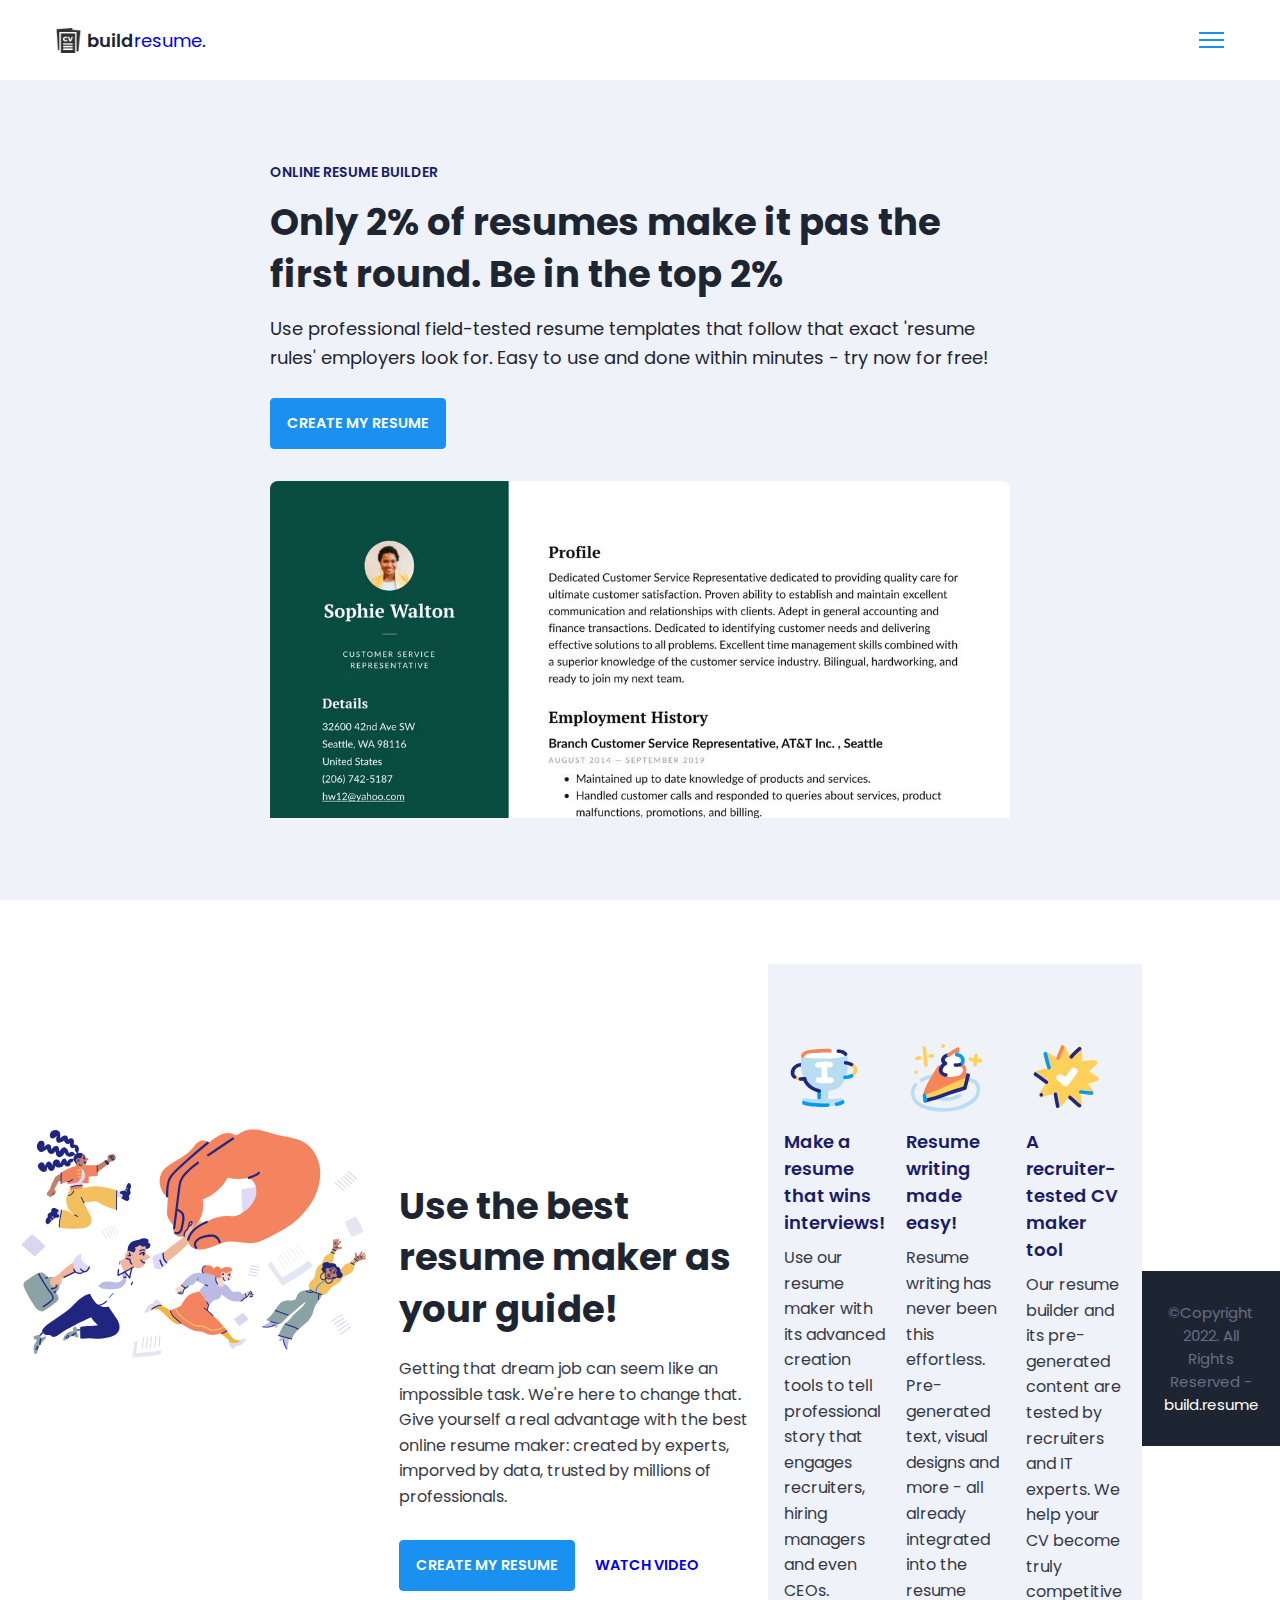
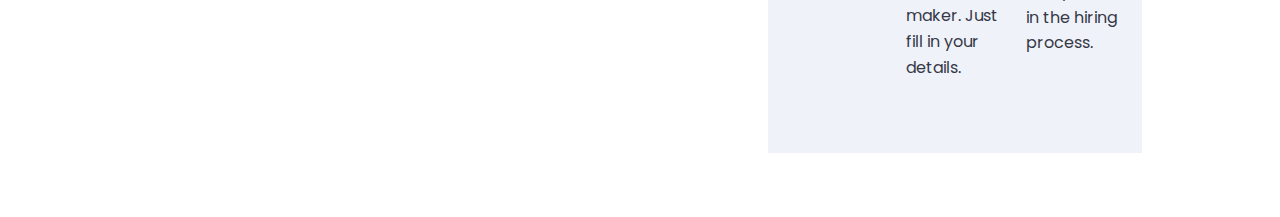
<file: index.html>
<!DOCTYPE html>
<html lang="en">
<head>
    <meta charset="UTF-8">
    <meta http-equiv="X-UA-Compatible" content="IE=edge">
    <meta name="viewport" content="width=device-width, initial-scale=1.0">
    <meta name="description" content="">
    <link rel="stylesheet" href="style.css">
    <title>Home page</title>
</head>
<body>
    <nav class="navbar bg-white">
        <div class="container">
            <div class="navbar-content">
                <div class="brand-and-toggler">
                    <a href="index.html" class="navbar-brand">
                        <img src="curriculum-vitae.png" alt="" class="navbar-brand-icon">
                        <span class="navbar-brand-text">build</span>resume.</span>
                    </a>
                    <button type="button" class="navbar-toggler-btn">
                        <div class="bars">
                            <div class="bar"></div>
                            <div class="bar"></div>
                            <div class="bar"></div>
                        </div>
                    </button>
                </div>
            </div>
        </div>
    </nav>

       <header class="header bg-bright" id="header">
        <div class="container">
            <div class="header-content text-content">
                <h6 class="text-uppercase text-blue-dark fs-14 fw-6 Is-1">online resume builder</h6>
                <h1 class = "lg-title">Only 2% of resumes make it pas the first round. Be in the top 2%</h1>
                <p class = "text-dark fs-18">Use professional field-tested resume templates that follow that exact 'resume rules' employers look for. Easy to use and done within minutes - try now for free!</p>
                <a href = "resume.html" class = "btn btn-primary text-uppercase">create my resume</a>
                <img src="dublin-resume-templates.avif">
            </div>
        </div>
       </header>

       <div class="section-one">
        <div class="container">
            <div class="section-one-content">
                <div class="section-one-1">
                    <img src="visual-0c7080adf17f1f207276f613447c924f667dab34b7ac415cd7ef653172defd0b.svg">

                </div>
                <div class = "section-one-r text-center">
                    <h2 class = "lg-title">Use the best resume maker as your guide!</h2>
                    <p class = "text">Getting that dream job can seem like an impossible task. We're here to change that. Give yourself a real advantage with the best online resume maker: created by experts, imporved by data, trusted by millions of professionals.</p>
                    <div class = "btn-group">
                        <a href = "resume.html" class = "btn btn-primary text-uppercase">create my resume</a>
                        <a href = "#" class = "btn btn-secondary text-uppercase">watch video</a>
                    </div>
            </div>
        </div>
       </div>
       <div class = "section-two bg-bright">
        <div class="container">
            <div class="section-two-content">
                <div class = "section-items">
                    <div class = "section-item">
                        <div class = "section-item-icon">
                            <img src = "feature-1-edf4481d69166ac81917d1e40e6597c8d61aa970ad44367ce78049bf830fbda5.svg" alt = "">
                        </div>
                        <h5 class = "section-item-title">Make a resume that wins interviews!</h5>
                        <p class = "text">Use our resume maker with its advanced creation tools to tell professional story that engages recruiters, hiring managers and even CEOs.</p>
                    </div>

                    
                    <div class = "section-item">
                        <div class = "section-item-icon">
                            <img src = "feature-2-a7a471bd973c02a55d1b3f8aff578cd3c9a4c5ac4fc74423d94ecc04aef3492b.svg" alt = "">
                        </div>
                        <h5 class = "section-item-title">Resume writing made easy!</h5>
                        <p class = "text">Resume writing has never been this effortless. Pre-generated text, visual designs and more - all already integrated into the resume maker. Just fill in your details.</p>
                    </div>

                    <div class = "section-item">
                        <div class = "section-item-icon">
                            <img src = "feature-3-4e87a82f83e260488c36f8105e26f439fdc3ee5009372bb5e12d9421f32eabdd.svg" alt = "">
                        </div>
                        <h5 class = "section-item-title">A recruiter-tested CV maker tool</h5>
                        <p class = "text">Our resume builder and its pre-generated content are tested by recruiters and IT experts. We help your CV become truly competitive in the hiring process.</p>
                    </div>
                </div>
            </div>
        </div>
    </div>

    <footer class = "footer bg-dark">
        <div class="container">
            <div class = "footer-content text-center">
                <p class="fs-15">&copy;Copyright 2022. All Rights Reserved - <span>build.resume</span></p>
            </div>
        </div>
    </footer>








</body>
</html>
</file>
<file: style.css>
@import url('https://fonts.googleapis.com/css2?family=Manrope:wght@200;300;400;500;600;700;800&family=Poppins:ital,wght@0,100;0,200;0,300;0,400;0,500;0,600;0,700;0,800;0,900;1,100;1,200;1,300;1,400;1,500;1,600;1,700;1,800;1,900&display=swap');

:root{
    --clr-blue: #1A91F0;
    --clr-blue-mid: #1170CD;
    --clr-blue-dark: #1A1C6A;
    --clr-white: #fff;
    --clr-bright: #EFF2F9;
    --clr-dark: #1e2532;
    --clr-black: #000;
    --clr-grey: #656e83;
    --clr-green: #084C41;
    --font-poppins: 'Poppins', sans-serif;
    --font-manrope: 'Manrope', sans-serif;;
    --transition: all 300ms ease-in-out;
}
*{
    padding: 0;
    margin: 0;
    box-sizing: border-box;
}

html{
    font-size: 10px;
}

body{
    font-size: 1.6rem;
    font-family: var(--font-poppins);
}

button{
    border: none;
    background-color: transparent;
    outline: 0;
    cursor: pointer;
    font-family: inherit;
}

img{
    width: 100%;
    display: block;
}

a{
    text-decoration: none;
}

/* fonts */
.font-poppins{font-family: var(--font-poppins);}
.font-manrope{font-family: var(--font-manrope);}

/* text colors */
.text-blue{color: var(--clr-blue);}
.text-blue-mid{color: var(--clr-blue-mid);}
.text-blue-dark{color: var(--clr-blue-dark);}
.text-bright{color: var(--clr-bright);}
.text-dark{color: var(--clr-dark);}
.text-grey{color: var(--clr-grey);}
.text-white{color: var(--clr-white);}
/* backgrounds */
.bg-blue{background-color: var(--clr-blue);}
.bg-blue-mid{background-color: var(--clr-blue-mid);}
.bg-blue-dark{background-color: var(--clr-blue-dark);}
.bg-bright{background-color: var(--clr-bright);}
.bg-dark{background-color: var(--clr-dark);}
.bg-grey{background-color: var(--clr-grey);}
.bg-white{background-color: var(--clr-white);}
.bg-black{background-color: var(--clr-black);}
.bg-green{background-color: var(--clr-green);}

.text-center{ text-align: center;}
.text-left{text-align: left;}
.text-right{text-align: right;}
.text-uppercase{text-transform: uppercase;}
.text-lowercase{text-transform: lowercase;}
.text-capitalize{text-transform: capitalize;}
.text{
    color: var(--clr-dark);
    opacity: 0.9;
    margin: 2rem 0;
    line-height: 1.6;
}

.fw-2{font-weight: 200;}
.fw-3{font-weight: 300;}
.fw-4{font-weight: 400;}
.fw-5{font-weight: 500;}
.fw-6{font-weight: 600;}
.fw-7{font-weight: 700;}
.fw-8{font-weight: 800;}

.fs-13{font-size: 13px;}
.fs-14{font-size: 14px;}
.fs-15{font-size: 15px;}
.fs-16{font-size: 16px;}
.fs-17{font-size: 17px;}
.fs-18{font-size: 18px;}
.fs-19{font-size: 19px;}
.fs-20{font-size: 20px;}
.fs-21{font-size: 21px;}
.fs-22{font-size: 22px;}
.fs-23{font-size: 23px;}
.fs-24{font-size: 24px;}
.fs-25{font-size: 25px;}

.ls-1{letter-spacing: 1px;}
.ls-2{letter-spacing: 2px;}

.container{
    max-width: 1200px;
    margin: 0 auto;
    padding: 0 1.6rem;
}

/* bars button */
.bars{
    display: flex;
    flex-direction: column;
    justify-content: space-between;
    height: 16.5px;
    width: 25px;
}
.bars .bar{
    width: 100%;
    height: 2px;
    background-color: var(--clr-blue);
    transition: var(--transition);
}

.bars:hover .bar{
    background-color: var(--clr-dark);
}

/* buttons */
.btn{
    font-size: 14.5px;
    font-weight: 600;
    padding: 1.4rem 1.6rem;
    border-radius: 4px;
    display: inline-block;
}

.btn-primary{
    background-color: var(--clr-blue);
    color: var(--clr-white);
    border: 1px solid var(--clr-blue);
    transition: var(--transition);
}

.btn-primary:hover{
    background-color: transparent;
    color: var(--clr-dark);
    border-color: var(--clr-grey);
}








/* navbar part */
.navbar{
    height: 80px;
    display: flex;
    align-items: center;
    box-shadow: rgba(0, 0, 0, 0.08) 0px 3px 8px;
}

.navbar .container{
    width: 100%;
}

.navbar-brand{
    display: flex;
    align-items: center;
    justify-content: flex-start;
    font-size: 1.8rem;
}
.navbar-brand-text{
    color: var(--clr-dark);
    font-weight: 600;
}
.navbar-brand-text span{
    color: var(--clr-blue);
}
.navbar-brand-icon{
    width: 25px;
    margin-right: 6px;
    opacity: 0.8;
}
.brand-and-toggler{
    display: flex;
    align-items: center;
    justify-content: space-between;
}
.header{
    min-height: calc(100vh - 80px);
    display: flex;
    flex-direction: column;
    align-items: center;
    justify-content: center;
}
.header-content{
    max-width: 740px;
    margin-right: auto;
    margin-left: auto;
}
.header-content img{
    max-width: 760px;
    border-top-right-radius: 8px;
    border-top-left-radius: 8px;
    margin-top: 3.2rem;
}
.lg-title{
    margin: 1.4rem 0;
    font-size: 37px;
    line-height: 1.4;
    color: var(--clr-dark);
}
.header-content p{
    margin-bottom: 2.6rem;
    line-height: 1.6;
}
/* section one */
.section-one{
    padding: 64px 0;
    min-height: 80vh;
    display: flex;
    align-items: center;
}
.section-one-l img{
    max-width: 545px;
    margin-right: auto;
    margin-left: auto;
}
.section-one-r{
    margin-top: 4rem;
}

.section-one .btn-group{
    margin-top: 2rem;
}
.section-one-r{
    max-width: 545px;
    margin-right: auto;
    margin-left: auto;
}
.section-one-r .btn-group{
    margin-top: 3rem;
}

/* section two */
.section-two{
    padding: 64px 0;
}
.section-two .section-items{
    display: grid;
    gap: 2rem;
}

.section-two .section-item{
    max-width: 350px;
    text-align: center;
    margin-right: auto;
    margin-left: auto;
}
.section-two .section-item-icon{
    margin: 1rem 0;
}
.section-two .section-item-icon img{
    width: 80px;
    margin-right: auto;
    margin-left: auto;
}
.section-two .section-item-title{
    color: var(--clr-blue-dark);
    font-size: 1.8rem;
    font-weight: 600;
}
.section-two .text{
    margin: 0.9rem 0;
}

/* footer */
.footer{
    padding: 3rem 0;
}
.footer-content p{
    color: var(--clr-grey);
}
.footer-content p span{
    color: var(--clr-white);
}

/* media queries */
@media screen and (min-width: 768px){
    .section-two .section-items{
        grid-template-columns: repeat(2, 1fr);
    }
}

@media screen and (min-width: 992px){
    .section-one-content{
        display: grid;
        grid-template-columns: repeat(2, 1fr);
        column-gap: 3rem;
    }
    .section-one-r{
        text-align: left;
    }
    .section-two .section-items{
        grid-template-columns: repeat(3, 1fr);
    }
    .section-two .section-item{
        text-align: left;
    }
    .section-two .section-item-icon img{
        margin-left: 0;
    }
}

#about-sc{
    padding: 64px 0;
}

.cv-form-row-title{
    background-color: var(--clr-dark);
    padding: 0.8rem 1.6rem;
    margin-bottom: 2rem;
}

.cv-form-row-title h3{
    color: var(--clr-white);
    font-weight: 500;
    text-transform: uppercase;
    letter-spacing: 1.5px;
    font-size: 1.7rem;
}
.cv-form-blk{
    margin: 3rem 0;
}
.cv-form-row{
    padding: 3rem 2rem 0 2rem;
    border: 1px solid rgba(0, 0, 0, 0.08);
    margin-bottom: 1rem;
    position: relative;
}
textarea{
    resize: none;
}
.form-elem{
    margin-bottom: 3rem;
    position: relative;
}
.form-label{
    display: block;
    font-weight: 600;
    font-size: 14px;
    color: var(--clr-dark);
    margin-bottom: 0.5rem;
}
.form-control{
    border-radius: none;
    border: 1px solid rgba(0, 0, 0, 0.1);
    font-size: 14px;
    padding: 0.8rem 1.6rem;
    font-family: inherit;
    width: 100%;
    outline: 0;
    transition: var(--transition);
}
.form-control:focus{
    border-color: rgba(0, 0, 0, 0.3);
}
.form-text{
    color: #ca0b00;
    font-size: 12px;
    position: absolute;
    letter-spacing: 0.5px;
    top: calc(100% + 2px);
    left: 0;
    width: 100%;
}
.cols-3, .cols-2{
    display: grid;
}
.repeater-add-btn{
    width: 25px;
    height: 25px;
    background-color: var(--clr-blue-mid);
    font-size: 1.6rem;
    color: var(--clr-white);
    margin: 1rem 0;
}
.repeater-remove-btn{
    position: absolute;
    top: 10px;
    right: 10px;
    z-index: 999;
    width: 25px;
    height: 25px;
    border-radius: 50%;
    background-color: #ca0b00;
    color: var(--clr-white);
    font-size: 1.6rem;
}

/* preview section */
.preview-cnt{
    border-radius: 5px;
    display: grid;
    grid-template-columns: 32% auto;
    box-shadow: rgba(149, 157, 165, 0.2) 0px 8px 24px;
    overflow: hidden;
}

.preview-cnt-l{
    padding: 3rem 3rem 2rem 3rem;
}
.preview-cnt-r{
    padding: 3rem 3rem 3rem 4rem;
}
.preview-cnt-l .preview-blk:nth-child(1){
    text-align: center;
}
.preview-image{
    width: 120px;
    height: 120px;
    border-radius: 50%;
    overflow: hidden;
    margin-right: auto;
    margin-left: auto;
}
.preview-image img{
    width: 100%;
    height: 100%;
    object-fit: cover;
}
.preview-item-name{
    font-size: 2.4rem;
    font-weight: 600;
    margin: 1.8rem 0;
    position: relative;
}
.preview-item-name::after{
    position: absolute;
    content: "";
    bottom: -10px;
    width: 50px;
    height: 1.5px;
    background-color: rgba(255, 255, 255, 0.5);
    left: 50%;
    transform: translateX(-50%);
}
.preview-blk{
    padding: 1rem 0;
    margin-bottom: 1rem;
}
.preview-blk-title h3{
    text-transform: uppercase;
    letter-spacing: 0.5px;
    border-bottom: 0.5px solid rgba(0, 0, 0, 0.08);
    padding-bottom: 0.5rem;
}
.preview-blk-title{
    margin-bottom: 1rem;
}
.preview-blk-list .preview-item{
    font-size: 1.5rem;
    margin-bottom: 0.2rem;
    opacity: 0.95;
}
.preview-cnt-r .preview-blk-title{
    color: var(--clr-dark);
}
.preview-cnt-r .preview-blk-list .preview-item{
    margin-top: 1.8rem;
}

.achievements-items.preview-blk-list .preview-item span:first-child,
.educations-items.preview-blk-list .preview-item span:first-child,
.experiences-items.preview-blk-list .preview-item span:first-child{
    display: block;
    font-weight: 600;
    margin-bottom: 1rem;
    background-color: rgba(0, 0, 0, 0.03);
}

.educations-items.preview-blk-list .preview-item span:nth-child(2),
.experiences-items.preview-blk-list .preview-item span:nth-child(2){
    font-weight: 600;
    margin-right: 1rem;
}

.educations-items.preview-blk-list .preview-item span:nth-child(3),
.experiences-items.preview-blk-list .preview-item span:nth-child(3){
    font-style: italic;
    margin-right: 1rem;
}
.educations-items.preview-blk-list .preview-item span:nth-child(4),
.educations-items.preview-blk-list .preview-item span:nth-child(5),
.experiences-items.preview-blk-list .preview-item span:nth-child(4),
.experiences-items.preview-blk-list .preview-item span:nth-child(5){
    margin-right: 1rem;
    background-color: var(--clr-green);
    color: var(--clr-white);
    padding: 0 1rem;
    border-radius: 0.6rem;
}

.educations-items.preview-blk-list .preview-item span:nth-child(6),
.experiences-items.preview-blk-list .preview-item span:nth-child(6){
    font-size: 13.5px;
    display: block;
    opacity: 0.8;
    margin-top: 1rem;
}
.projects-items.preview-blk-list .preview-item span{
    display: block;
}

@media screen and (min-width: 768px){
    .cols-3{
        grid-template-columns: repeat(3, 1fr);
        column-gap: 2rem;
    }
    .cols-2{
        grid-template-columns: repeat(2, 1fr);
        column-gap: 2rem;
    }
}

@media screen and (min-width: 992px){
    .cv-form-row{
        padding: 3rem 3rem 0rem 3rem;
    }
    .cols-3{
        grid-template-columns: repeat(3, 1fr);
    }
}

.print-btn-sc{
    margin: 2rem 0 6rem 0;
}

/* print section */
@media print{
    body *{
        visibility: hidden;
    }

    .non_print_area{
        display: none;
    }

    .print_area, .print_area *{
        visibility: visible;
    }

    .print_area{
        width: 100%;
        position: absolute;
        left: 0;
        top: 0;
        overflow: hidden;
    }
}
</file>
